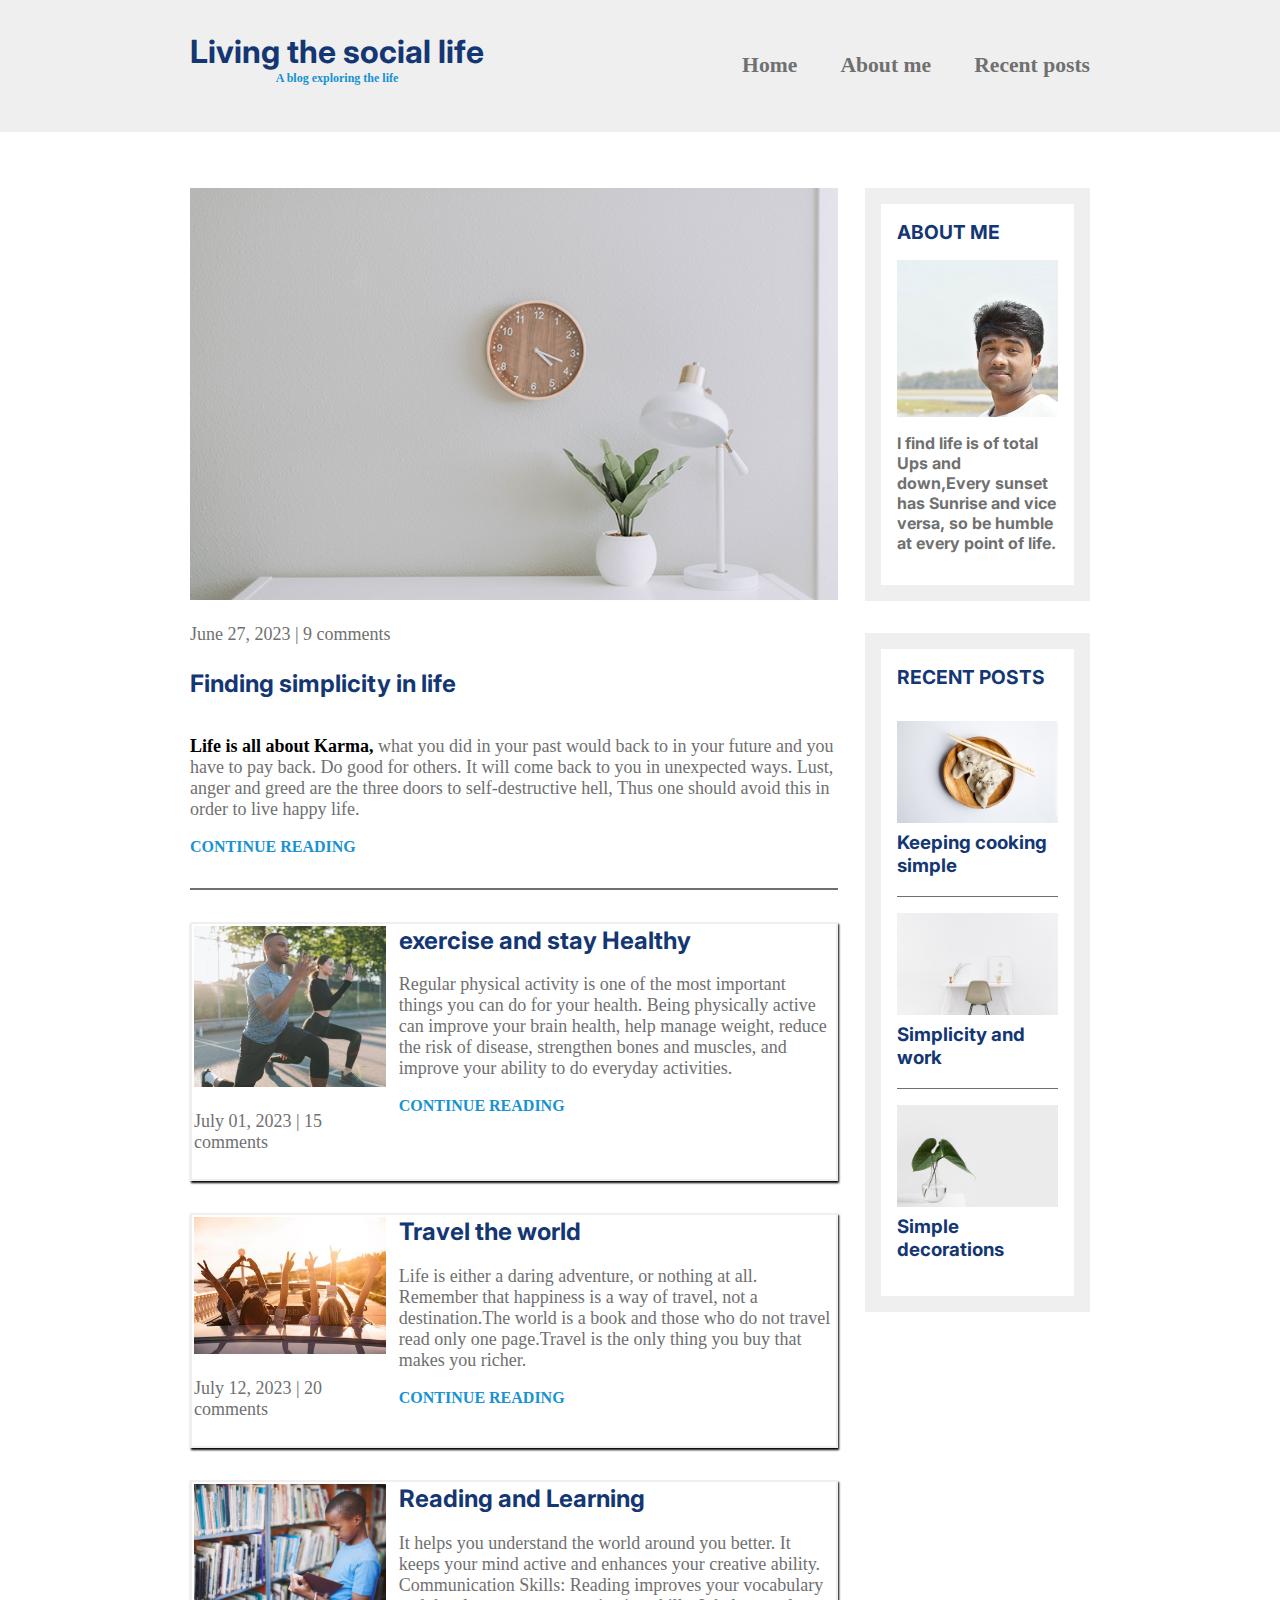
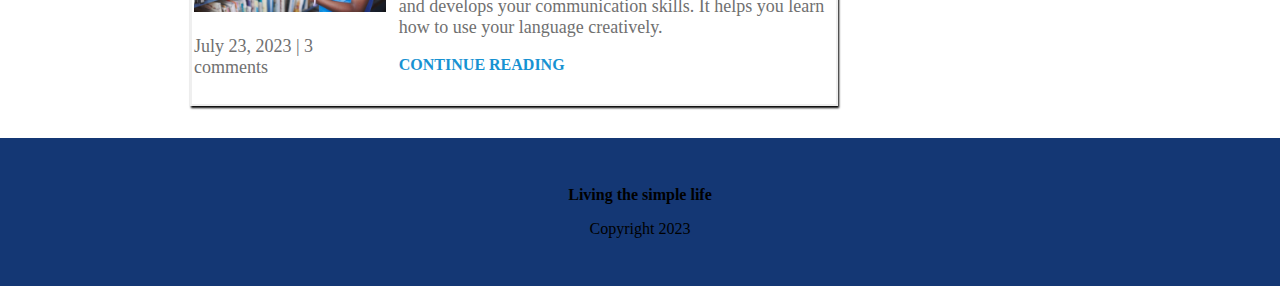
<file: index.html>
<html lang="en">
    <head>
        <meta charset="utf-8">
        <meta name="viewport" content="width=device-width, initial-scale=1">
        <link rel="preconnect" href="https://fonts.googleapis.com">
        <link rel="preconnect" href="https://fonts.gstatic.com" crossorigin>
        <link href="https://fonts.googleapis.com/css2?family=Inter:wght@300&display=swap" rel="stylesheet">
        <link rel="stylesheet" href="css/styles.css">
    </head>
    <body> 
        <header>
            <div class="container container-flexbox">
                <div class="site-title">
                    <h1>Living the social life</h1>
                    <p class="subtitle">A blog exploring the life</p>
                </div>
                <nav>
                    <ul>
                        <li><a href="#">Home</a></li>
                        <li><a href="./about-me.html">About me</a></li>
                        <li><a href="#">Recent posts</a></li>
                    </ul>
                </nav>
            </div> <!-- / .container -->
        </header>

        <!-- ======The body of main section start====== -->
        <div class="container container-flexbox">
            <main role="main">
                
                <article class="article-featured">
                    <h2 class="article-title">Finding simplicity in life</h2>
                    <img src="img/life.jpg" alt="simple white desk on a white wall with a plant on the far right side" class="article-image">
                    <p class="article-info">June 27, 2023 | 9 comments</p>
                    <p class="article-body"><span class>Life is all about Karma,</span> what you did in your past would back to in your future and you have to pay back. Do good for others. It will come back to you in unexpected ways. Lust, anger and greed are the three doors to self-destructive hell, Thus one should avoid this in order to live happy life.</p>
                    <a href="#" class="article-read-more">CONTINUE READING</a>
                </article>
                
                <article class="article-recent">
                    <div class="article-recent-main">
                        <h2 class="article-title">exercise and stay Healthy</h2>
                        <p class="article-body">Regular physical activity is one of the most important things you can do for your health. Being physically active can improve your brain health, help manage weight, reduce the risk of disease, strengthen bones and muscles, and improve your ability to do everyday activities.</p>
                        <a href="#" class="article-read-more">CONTINUE READING</a>
                    </div>
                    <div class="article-recent-secondary">
                        <img src="./img/exercise.jpeg" alt="two-people-exercising" class="article-image">
                        <p class="article-info">July 01, 2023 | 15 comments</p>
                    </div>
                </article>
                
                <article class="article-recent">
                    <div class="article-recent-main">
                        <h2 class="article-title">Travel the world </h2>
                        <p class="article-body">Life is either a daring adventure, or nothing at all. Remember that happiness is a way of travel, not a destination.The world is a book and those who do not travel read only one page.Travel is the only thing you buy that makes you richer.</p>
                        <a href="#" class="article-read-more">CONTINUE READING</a>
                    </div>
                    <div class="article-recent-secondary">
                        <img src="./img/travel-friends.jpg" alt="traveling-with-friends-image" class="article-image">
                        <p class="article-info">July 12, 2023 | 20 comments</p>
                    </div>
                </article>
                
                <article class="article-recent">
                    <div class="article-recent-main">
                        <h2 class="article-title">Reading and Learning</h2>
                        <p class="article-body">It helps you understand the world around you better. It keeps your mind active and enhances your creative ability. Communication Skills: Reading improves your vocabulary and develops your communication skills. It helps you learn how to use your language creatively.</p>
                        <a href="#" class="article-read-more">CONTINUE READING</a>
                    </div>
                    <div class="article-recent-secondary">
                        <img src="./img/Reading-book.jpeg" alt="Reading-books-image" class="article-image">
                        <p class="article-info">July 23, 2023 | 3 comments</p>
                    </div>
                </article>
            </main>
            
            <aside class="sidebar">
                
                <div class="sidebar-widget">
                    <h2 class="widget-title">ABOUT ME</h2>
                    <img src="./img/yuvva.png" alt="yuvratna" class="widget-image">
                    <p class="widget-body">I find life is of total Ups and down,Every sunset has Sunrise and vice versa, so be humble at every point of life.</p>
                </div>
                
                <div class="sidebar-widget">
                    <h2 class="widget-title">RECENT POSTS</h2>
                    <div class="widget-recent-post">
                        <h3 class="widget-recent-post-title">Keeping cooking simple</h3>
                        <img src="img/food.jpg" alt="two dumplings on a wood plate with chopsticks" class="widget-image">
                    </div>
                    <div class="widget-recent-post">
                        <h3 class="widget-recent-post-title">Simplicity and work</h3>
                        <img src="img/work.jpg" alt="a chair white chair at a white desk on a white wall" class="widget-image">
                    </div>
                    <div class="widget-recent-post">
                        <h3 class="widget-recent-post-title">Simple decorations</h3>
                        <img src="img/deco.jpg" alt="a green plant in a clear, round vase with water in it" class="widget-image">
                    </div>
                </div>
                
            </aside>
            
        </div>
        
        
        <footer>
            <p><strong>Living the simple life</strong></p>
            <p>Copyright 2023</p>
        </footer>
        
        
    </body>
</html>
</file>
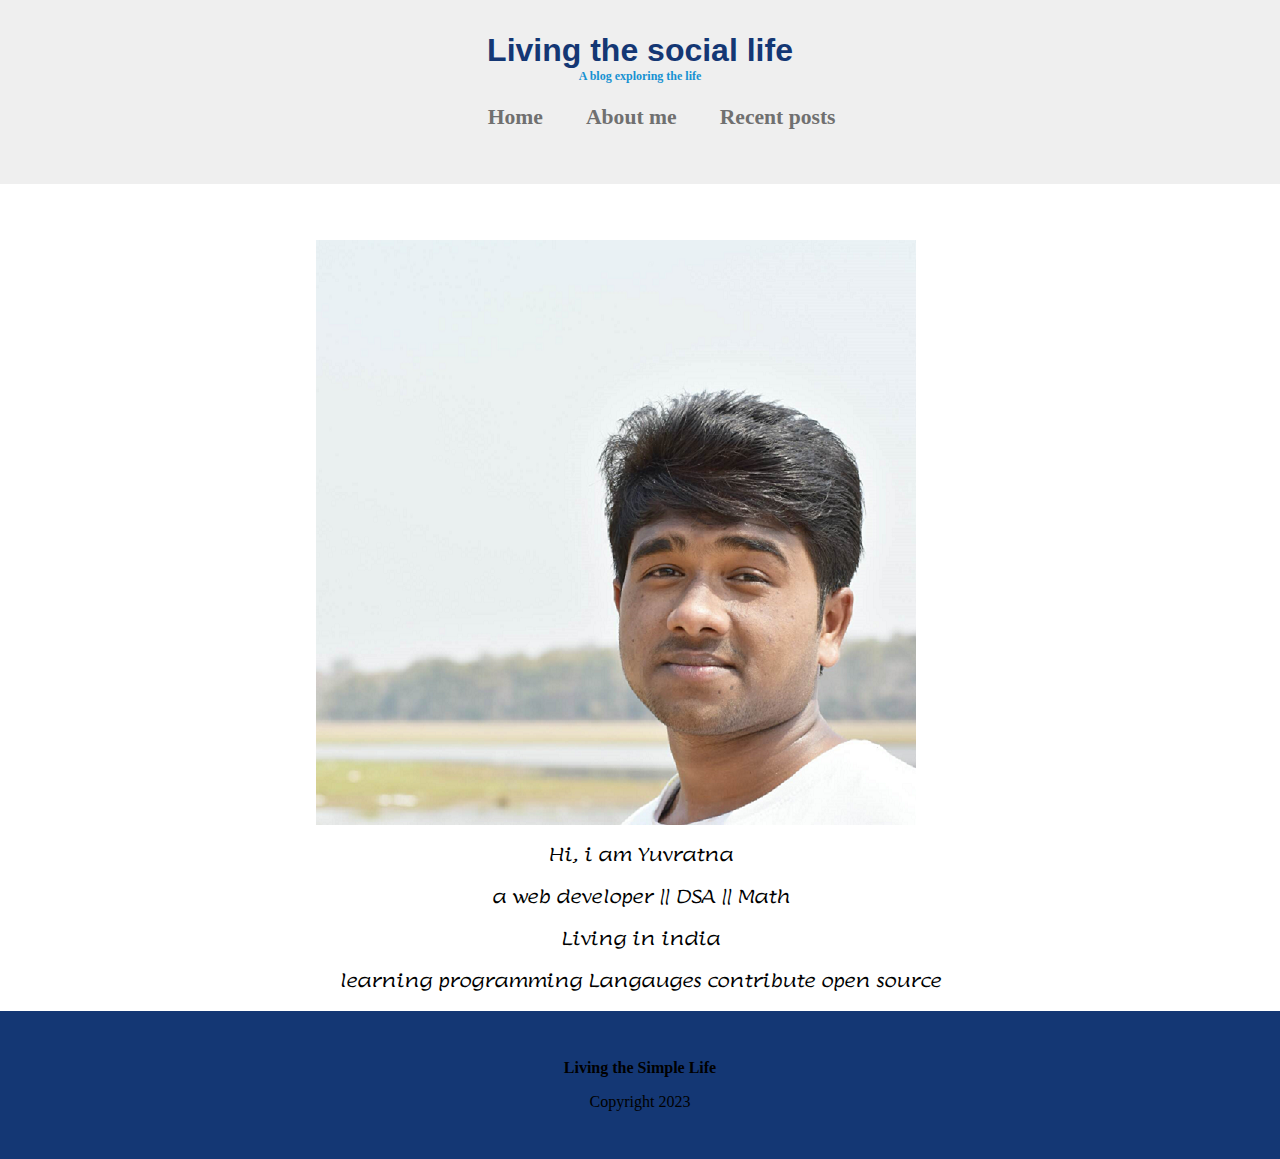
<file: about-me.html>
<html>
    <head>
        <link rel="stylesheet" href="./css/styles.css">
        <link rel="preconnect" href="https://fonts.googleapis.com">
        <link rel="preconnect" href="https://fonts.gstatic.com" crossorigin>
        <link href="https://fonts.googleapis.com/css2?family=Lumanosimo&display=swap" rel="stylesheet">

        <style>
            
            .container-flex {
                font-family: 'Lumanosimo', cursive;
                text-align: center;
                font-size: large;
                display: flex;
                justify-content: center;
                align-items: center;
            }

        </style>

    </head>
    <body> 
        <header>
            <div class="container ">
                <div class="site-title">
                    <h1>Living the social life</h1>
                    <p class="subtitle">A blog exploring the life</p>
                </div>
                <nav>
                    <ul>
                        <li><a href="index.html">Home</a></li>
                        <li><a href="about-me.html">About me</a></li>
                        <li><a href="#">Recent posts</a></li>
                    </ul>
                </nav>
            </div> 
        </header>
        
        <div class="container container-flex">
            <main role="main">
                <img src="./img/yuvva.png" class="image-full">

                <div class="myskill">
                    <p>Hi, i am Yuvratna</p>
                    <p>a web developer || DSA || Math</p>
                    <p>Living in india </p>
                    <p>learning programming Langauges contribute open source</p>
                </div>
            </main>
            
        </div>
        
        
        <footer>
            <p><strong>Living the Simple Life</strong></p>
            <p>Copyright 2023</p>
        </footer>
        
    </body>
</html>
</file>
<file: css/styles.css>
/*  Fonts
-----
font-family: 'Lora', serif;
font-family: 'Ubuntu', sans-serif;
font-family: 'Inter', sans-serif;
color: #1792d2;
color: #143774;
color: #1792d2;
*/

body {
    margin: 0;
    font-family: 'Times New Roman', Times, serif;
}


img {
    max-width: 100%;
    display: block;
}
/* =================
Typography
================= */

h1 {
    
    color: #143774;
    font-size: 2rem;
    margin: 0;
}

h1,
h2,
h3 {
    
    font-weight: bold;
    font-family: 'Inter', sans-serif;
    color: #143774;
    margin-top: 0;
    
}

.subtitle {
    font-weight: 700;
    color: #1792d2;
    font-size: .75rem;
    margin: 0;
}

.article-title {
    font-size: 1.5rem;
    
}

.article-read-more
.article-info
{
    font-size: .875rem;
}

.article-body,
.article-info {
    font-size: 1.125rem;
    color: #707070;
    font-weight: 400;
    
}

.article-read-more {
    color: #1792d2;
    text-decoration: none;
    font-weight: 700;
}

.article-read-more:hover 
{
    color: #143774;
    text-decoration: underline;
}

span {
    font-weight: bold;
    color: black;
}

.article-info {
    margin: 1.5rem 0;
}


.widget-body {
    color: #707070;
    font-weight: bold;
    font-family: 'Inter', sans-serif;
    font-size: 1rem;
}

.widget-title {
    font-size: 1.2rem;
    font-weight: bold;
    font-family: 'Inter', sans-serif;
}

/* =================
Layout
================= */

.container {
    width: 90%;
    max-width: 900px;
    margin: 0 auto;
}

.container-flexbox {
    display: flex;
    justify-content: space-between;
    flex-direction: column;
}

header {
    background-color: #efefef;
    padding: 2em 0;
    text-align: center;
    margin-bottom: 3.5rem;
}

footer {
    background-color: #143774;
    padding: 2em;
    text-align: center;
}


/* ======== navigation ========== */

nav ul {
    list-style: none;
    padding: 0;
    display: flex;
    justify-content: center;
    font-size: 1.35rem;
    font-weight: bold;
    
    
}

nav li {
    margin-left: 2em;
}

nav a {
    text-decoration: none;
    color: #707070;
    font-weight: 700;
    padding: .25em 0;
   
}

nav a:hover,
nav a:focus {
    color: #1792d2;
    
}

.current-page {
    border-bottom: 1px solid #707070;
}

.current-page:hover {
    color: #707070;
}

/* ========This is media quary============= */

@media (min-width: 675px) {
    .container-flexbox {
        flex-direction: row;
    }
    main {
        width: 72%;
    }
    aside {
        width: 25%;
    }

}

@media (max-width: 675px) {
    nav ul {
        flex-direction: column;
        
        
    }
    
    nav li {
        margin: .5em 0 ;
    
    }
    
}


/* ============ article ======= */
.article-featured {
    border-bottom: .15rem #707070 solid;
    padding-bottom: 2rem;
    margin-bottom: 2rem;
    
}

.article-recent {
    display: flex;
    flex-direction: column;
    margin-bottom: 2rem;
    border: 2px solid #efefef;
    padding: 2px;
    box-shadow: 1px 2px 2px;
}

.article-recent-main {
    order: 2;
    
}

.article-recent-secondary {
    order: 1;
   
}

@media (min-width: 675px) {
    .article-recent {
        flex-direction: row;
        justify-content: space-between;
        
    }

    .article-recent-main {
        width: 68%;
    }

    .article-recent-secondary  {
        width: 30%;
    }

    .article-featured {
        display: flex;
        flex-direction: column;
    }
    .article-image {
        order: -2;
    }
    .article-info {
        order: -1;
    }
}


/* =========== widget ======== */

.sidebar-widget {
    border: 1em solid #efefef;
    padding: 1em;
    margin-bottom: 2em;
}
.widget-recent-post {
    display: flex;
    flex-direction: column;
    border-bottom: 1px solid #707070;
    padding-top: 1em;
}
.widget-image {
    order: -1;
    margin-bottom: .5rem;
}

.widget-recent-post:last-child {
    border: 0;
    margin: 0
}
</file>
